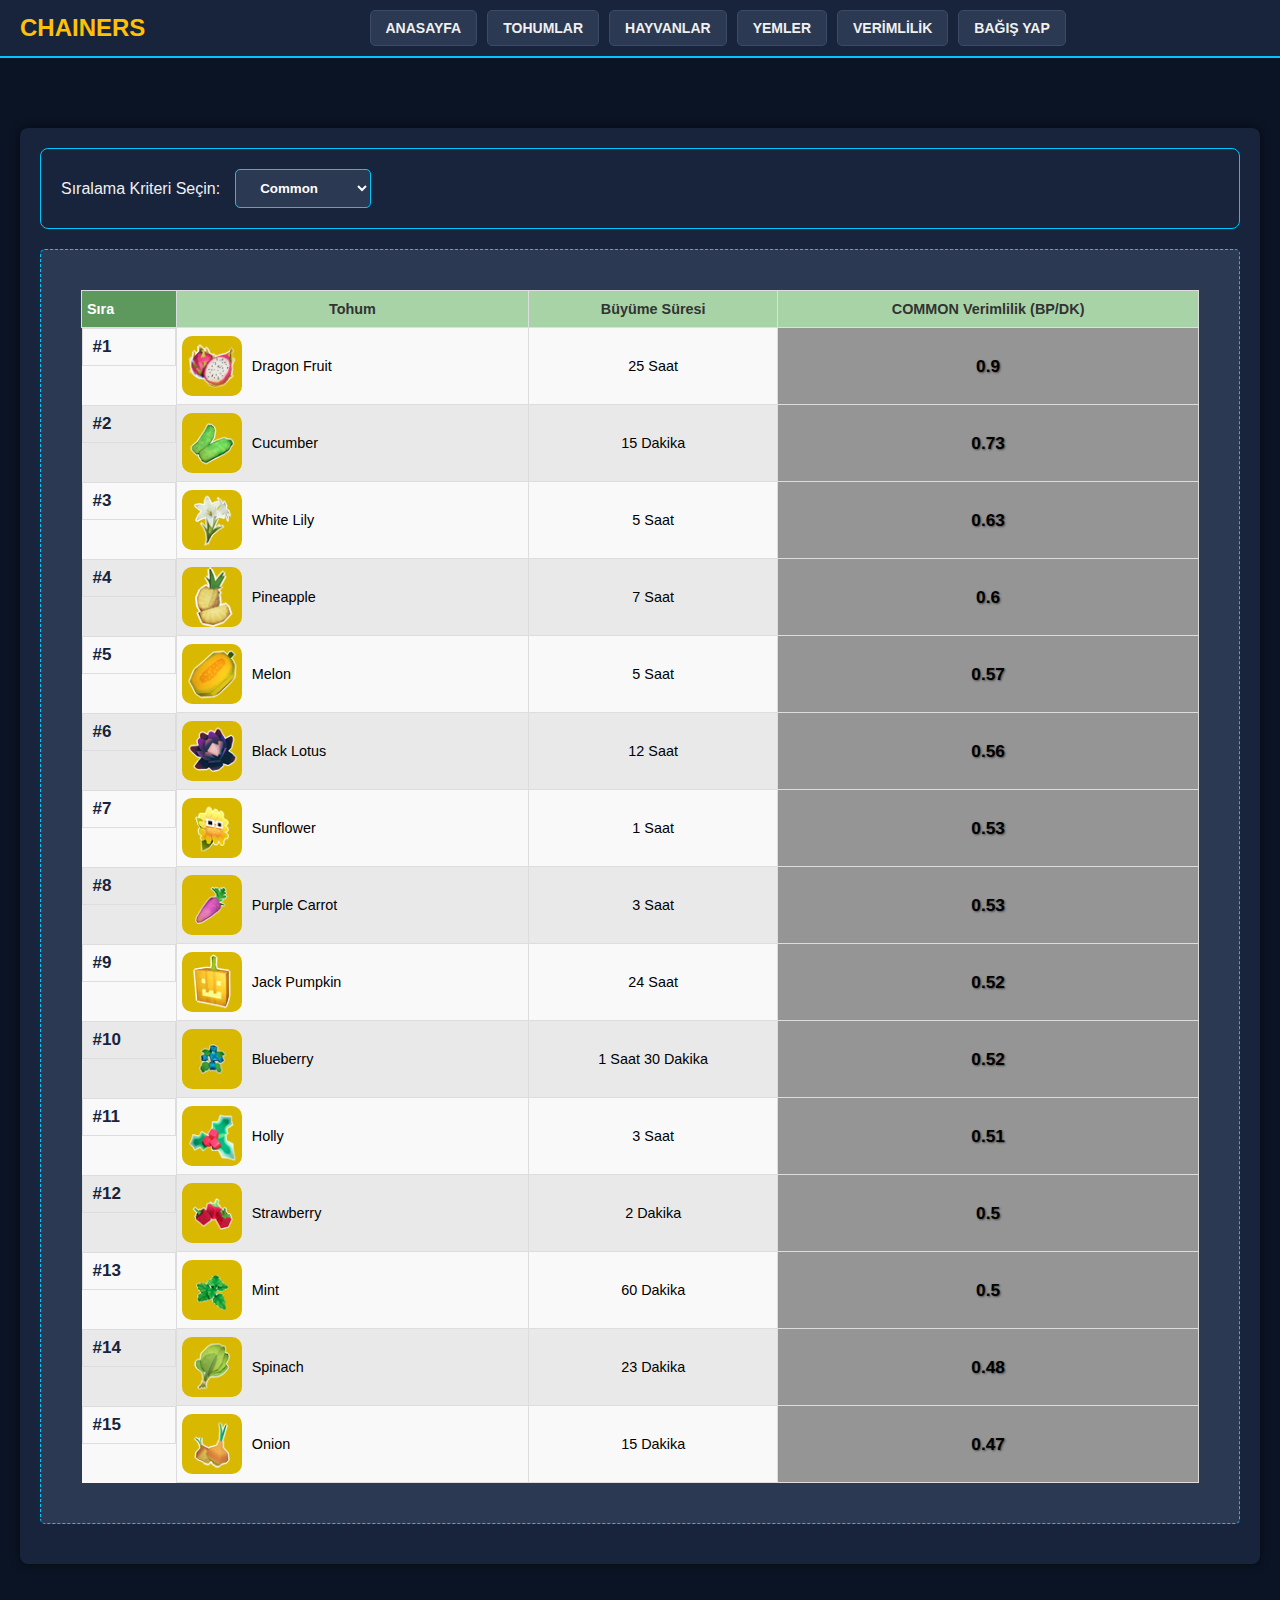
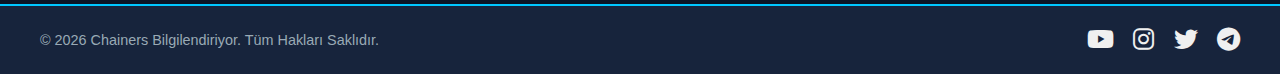
<file: verimlilik.html>
<!DOCTYPE html>
<html lang="tr">
<head>
    <meta charset="UTF-8">
    <meta name="viewport" content="width=device-width, initial-scale=1.0">
    <title>Chainers - Verimlilik Analizi</title>
    <link rel="stylesheet" href="styles.css">
    <link rel="stylesheet" href="https://cdnjs.cloudflare.com/ajax/libs/font-awesome/6.0.0-beta3/css/all.min.css">
    <style>
        /* Verimlilik sayfasına özel ek stil düzenlemeleri */
        .filter-container {
            background-color: #17243c;
            padding: 20px;
            border-radius: 8px;
            margin-bottom: 20px;
            border: 1px solid #00c6ff;
            display: flex;
            align-items: center;
            gap: 15px;
        }

        .custom-select {
            padding: 10px 20px;
            background-color: #2b3952;
            color: white;
            border: 1px solid #00c6ff;
            border-radius: 5px;
            cursor: pointer;
            font-weight: bold;
        }

        .rank-highlight {
            font-weight: bold;
            color: #17243c;
            font-size: 1.1em;
        }

        .efficiency-rate {
            font-size: 1.2em;
            font-weight: bold;
            text-shadow: 1px 1px 2px rgba(0,0,0,0.5);
        }
    </style>
</head>
<body>

    <header class="top-menu">
        <div class="logo-area">
            <span class="logo-text">CHAINERS</span>
        </div>
       <nav class="navigation-menu">
            <div class="menu-item"><a href="index.html">ANASAYFA</a></div>
            <div class="menu-item"><a href="tohumlar.html">TOHUMLAR</a></div>
            <div class="menu-item"><a href="hayvan.html">HAYVANLAR</a></div>
            <div class="menu-item"><a href="yem.html">YEMLER</a></div>
             <div class="menu-item"><a href="verimlilik.html">VERİMLİLİK</a></div>
             <div class="menu-item"><a href="bagis.html">BAĞIŞ YAP</a></div>
        </nav>
        <div class="user-actions"></div>
    </header>

   <div class="ad-banner">
<script>
  atOptions = {
    'key' : '6e4fc0c7d02bd67dc3a9f569c3b44454',
    'format' : 'iframe',
    'height' : 60,
    'width' : 468,
    'params' : {}
  };
</script>
<script src="https://www.highperformanceformat.com/6e4fc0c7d02bd67dc3a9f569c3b44454/invoke.js"></script>

    </div>

    <main class="content-container">
        <div class="main-content">
            
            <div class="filter-container">
                <span>Sıralama Kriteri Seçin:</span>
                <select id="raritySelect" class="custom-select" onchange="generateTopTen()">
                    <option value="common">Common</option>
                    <option value="uncommon">Uncommon</option>
                    <option value="rare">Rare</option>
                    <option value="epic">Epic</option>
                    <option value="legendary">Legendary</option>
                </select>
            </div>

            <div class="table-placeholder">
                <table id="seedsTable">
                    <thead>
                        <tr>
                            <th>Sıra</th>
                            <th>Tohum</th>
                            <th>Büyüme Süresi</th>
                            <th id="columnHeader">Biopuan / Dakika</th>
                        </tr>
                    </thead>
                    <tbody id="rankingBody">
                        </tbody>
                </table>
            </div>

        </div>
    </main>

    <footer class="site-footer">
        <div class="footer-content">
            <p>&copy; 2026 Chainers Bilgilendiriyor. Tüm Hakları Saklıdır.</p>
            <div class="social-links">
                <a href="#"><i class="fab fa-youtube"></i></a>
                <a href="#"><i class="fab fa-instagram"></i></a>
                <a href="#"><i class="fab fa-twitter"></i></a>
                <a href="#"><i class="fab fa-telegram"></i></a>
            </div>
        </div>
    </footer>

    <script src="data.js"></script>
    <script>
        function generateTopTen() {
            const rarity = document.getElementById('raritySelect').value;
            const tbody = document.getElementById('rankingBody');
            const header = document.getElementById('columnHeader');
            
            // Başlığı güncelle (Hangi nadirlik seçildiyse onun rengini alsın)
            header.className = rarity + "-bg";
            header.innerText = rarity.toUpperCase() + " Verimlilik (BP/DK)";

            // 1. Verileri seçilen nadirliğin oranına göre sırala
            // Not: Bazı ürünlerde o nadirlik 0 olabilir, onları da dikkate alır
            const sorted = [...seedData]
                .filter(item => item.rates[rarity] > 0) // Sadece o seviyede üretimi olanları getir
                .sort((a, b) => b.rates[rarity] - a.rates[rarity]);
            
            // 2. İlk 10'u al
            const topTen = sorted.slice(0, 15);
            
            // 3. Tabloyu oluştur
            tbody.innerHTML = "";
            topTen.forEach((item, index) => {
                const imageName = item.name.toLowerCase().replace(/\s+/g, '') + ".png";
                const imagePath = `image/${imageName}`;

                const row = `
                    <tr>
                        <td class="rank-highlight">#${index + 1}</td>
                        <td>
                            <div style="display: flex; align-items: center; gap: 10px;">
                                <img src="${imagePath}" class="seed-image-icon" onerror="this.src='image/default.png'">
                                <span>${item.name}</span>
                            </div>
                        </td>
                        <td>${item.time}</td>
                        <td class="${rarity}-bg efficiency-rate">${item.rates[rarity]}</td>
                    </tr>
                `;
                tbody.innerHTML += row;
            });
        }

        // Sayfa yüklendiğinde varsayılan olarak Common listesini getir
        window.onload = generateTopTen;
    </script>
</body>
</html>
</file>
<file: styles.css>
/* Genel Sıfırlama ve Font */
body {
    margin: 0;
    padding: 0;
    font-family: Arial, sans-serif;
    background-color: #0b1424;
    color: #f0f0f0;
    min-height: 100vh; /* Footer'ın en altta kalmasını sağlamak için */
    display: flex;
    flex-direction: column;
}

/* --- HEADER (ÜST MENÜ) STİLLERİ --- */
.top-menu {
    display: flex;
    justify-content: space-between;
    align-items: center;
    background-color: #17243c;
    padding: 10px 20px;
    border-bottom: 2px solid #00c6ff;
}

.logo-area {
    padding-right: 30px; 
}

.logo-text {
    font-size: 24px;
    font-weight: bold;
    color: #ffc107;
}

.navigation-menu {
    display: flex;
    gap: 10px;
}

.menu-item {
    background-color: #2b3952;
    border: 1px solid #3d4a66;
    border-radius: 5px;
    padding: 8px 15px;
    transition: background-color 0.3s;
}

.menu-item:hover {
    background-color: #3d4a66;
}

.menu-item a {
    color: #f0f0f0;
    text-decoration: none;
    font-size: 14px;
    font-weight: bold;
}

.user-actions .login-btn {
    background-color: #ffc107;
    color: #17243c;
    border: none;
    padding: 10px 20px;
    border-radius: 5px;
    cursor: pointer;
    font-weight: bold;
    transition: background-color 0.3s;
}

.user-actions .login-btn:hover {
    background-color: #e0b000;
}

/* --- REKLAM ALANI STİLİ --- */
.ad-banner {
    color: white;
    text-align: center;
    padding: 15px 0;
    margin: 10px 0;
}

.ad-banner h2 {
    margin: 0 0 5px 0;
    font-size: 1.5em;
}

.ad-banner p {
    margin: 0;
    font-size: 1.1em;
}


/* --- İÇERİK (MAIN) STİLLERİ --- */
.content-container {
    display: flex;
    padding: 20px;
    gap: 20px;
    flex-grow: 1; /* İçeriğin esneyerek footer'ı aşağı itmesini sağlar */
}

.left-sidebar {
    width: 300px;
    background-color: #17243c;
    padding: 20px;
    border-radius: 8px;
    box-shadow: 0 0 10px rgba(0, 0, 0, 0.5);
}

.left-sidebar h3 {
    color: #00c6ff;
    margin-top: 0;
    padding-bottom: 10px;
    border-bottom: 1px solid #3d4a66;
}

.main-content {
    flex-grow: 1;
    background-color: #17243c;
    padding: 20px;
    border-radius: 8px;
    box-shadow: 0 0 10px rgba(0, 0, 0, 0.5);
}

.section-title {
    color: #ffc107;
    text-align: center;
    margin-bottom: 20px;
    font-size: 28px;
}
.index-content{
border: 1px dashed #00c6ff;
    border-radius: 5px;
    text-align: center;
    padding: 40px;
font-size:18px;
  margin-bottom:20px;
}
.index-content a{

    text-decoration: none;
    color:#ffc107;
padding:5px;
border-radius:5px;
font-size:20px;
font-weight:bold;

}
.index-content a:hover{

    text-decoration: none;
    color:#0b1424;
background-color:#ffc107;

}
.table-placeholder {
    background-color: #2b3952;
    padding: 40px;
    min-height: 500px;
    border-radius: 5px;
    border: 1px dashed #00c6ff;
    text-align: center;
    display: flex;
    justify-content: center;
    align-items: center;
    font-size: 16px;
    color: #000;
  margin-bottom:20px;
}

#seedsTable {
    width: 100%;
    border-collapse: collapse;
    font-size: 0.9em;
    min-width: 800px; /* Tablonun minimum genişliği */
}

/* Tablo Başlığı (<thead>) Stilleri */
#seedsTable thead th {
    background-color: #a7d3a7; /* Başlık arka plan rengi */
    color: #333;
    padding: 10px 5px;
    text-align: center;
    border: 1px solid #dddedf;
    font-weight: bold;
    white-space: nowrap; /* Başlıkların tek satırda kalmasını sağla */
}

/* İlk Sütun (Detaylar) Başlığı İçin Özel Stil */
#seedsTable thead th:first-child {
    background-color: #5d985d;
    color: white;
    text-align: left;
}

/* Tablo Satırları (<tbody> tr) Stilleri */
#seedsTable tbody tr {
    /* Her iki satırda bir farklı renk tonu için: */
    background-color: #f9f9f9;
  
}

#seedsTable tbody tr:nth-child(even) {
    background-color: #e9e9e9;
}

/* Satır Üzerine Gelince (Hover) */
#seedsTable tbody tr:hover {
    background-color: #2ad000; /* Hafif yeşil vurgu */
  color:#fff;
}

/* Tablo Hücreleri (<td>) Stilleri */
#seedsTable tbody td {
    padding: 8px 5px;
    border: 1px solid #ddd;
    text-align: center;
    vertical-align: middle;
}

/* İlk Sütun (Detaylar) İçin Özel Stil */
#seedsTable tbody td:first-child {
    text-align: left;
    display: flex;
    align-items: center;
  font-size:17px;
    gap: 20px; /* Resim ve metin arası boşluk */
    padding-left: 10px;
    white-space: nowrap;
}
.table-placeholder2 {
    background-color: #2b3952;
    padding: 20px 10px;
    border-radius: 5px;
    border: 1px dashed #00c6ff;
    text-align: center;
    display: flex;
    justify-content: left;
  margin-bottom:20px;
}
#seedsTable2 {
    width: 40%;
    border-collapse: collapse;
    font-size: 0.9em; /* Tablonun minimum genişliği */
  margin:0 auto;
}


/* Tablo Başlığı (<thead>) Stilleri */
#seedsTable2 thead th {
    background-color: #a7d3a7; /* Başlık arka plan rengi */
    color: #333;
    padding: 5px 10px;
    text-align: center;
    border: 1px solid #dddedf;
    font-weight: bold;
    white-space: nowrap; /* Başlıkların tek satırda kalmasını sağla */
}

/* İlk Sütun (Detaylar) Başlığı İçin Özel Stil */
#seedsTable2 thead th:first-child {
    background-color: #5d985d;
    color: white;
    text-align: center;
}

/* Tablo Satırları (<tbody> tr) Stilleri */
#seedsTable2 tbody tr {
    /* Her iki satırda bir farklı renk tonu için: */
    background-color: #f9f9f9;
  
}

#seedsTable2 tbody tr:nth-child(even) {
    background-color: #e9e9e9;
}


/* Tablo Hücreleri (<td>) Stilleri */
#seedsTable2 tbody td {
    padding: 8px 5px;
    border: 1px solid #ddd;
    text-align: center;
  color:#000;
}

/* Satır Üzerine Gelince (Hover) */


th span{
    display: flex;
    justify-content: center;
  padding:10px;
}

/* İlk Sütun (Detaylar) İçin Özel Stil */
#seedsTable2 tbody td:first-child {
    text-align: left;
    display: flex;
    align-items: center;
  font-size:17px;
    gap: 20px; /* Resim ve metin arası boşluk */
    padding-left: 10px;
    white-space: nowrap;
}


/* Sütunlara Özel Renklendirme (Amount of Biopoints / Biopoints Ratio) */
/* Ortak (Common) */
.common-bg { background-color: #959595; } /* Açık Mavi */
/* Nadir (Uncommon) */
.uncommon-bg { background-color: #2ad000; } /* Açık Yeşil */
/* rare (Uncommon) */
.rare-bg { background-color: #10cccc; } /* Açık Yeşil */
/* Epik (Epic) */
.epic-bg { background-color: #fe33dc; } /* Açık Pembe */
/* Efsanevi (Legendary) */
.legendary-bg { background-color: #d8b800; } /* Açık Sarı */

/* Resim Sütunu Stili */
.seed-image-icon {
    width: 60px;
    height: 60px;
    object-fit: contain;
    border-radius:10px;
    background-color:#d8b800;
}
.image-icon{
height: 190px;
    border-radius:15px;
}

/* --- FOOTER STİLİ (YENİ) --- */
.site-footer {
    background-color: #17243c; /* Üst menü ile aynı veya uyumlu arka plan */
    color: #99aab5;
    padding: 20px;
    margin-top: 20px; /* İçerikten biraz boşluk bırak */
    border-top: 2px solid #00c6ff; /* Üst sınır çizgisi */
    text-align: center;
}

.footer-content {
    max-width: 1200px;
    margin: 0 auto;
    display: flex;
    justify-content: space-between;
    align-items: center;
    flex-wrap: wrap; /* Küçük ekranlarda alt alta gelmesi için */
}

.social-links a {
    color: #f0f0f0; /* İkon rengi */
    font-size: 24px;
    margin-left: 15px;
    transition: color 0.3s;
}

.social-links a:hover {
    color: #ffc107; /* Fare üzerine gelince sarı renk */
}

.site-footer p {
    margin: 0;
    font-size: 0.9em;
}
/* EMOJI DESTEK KODU (styles.css'e eklenmeli) */
</file>
